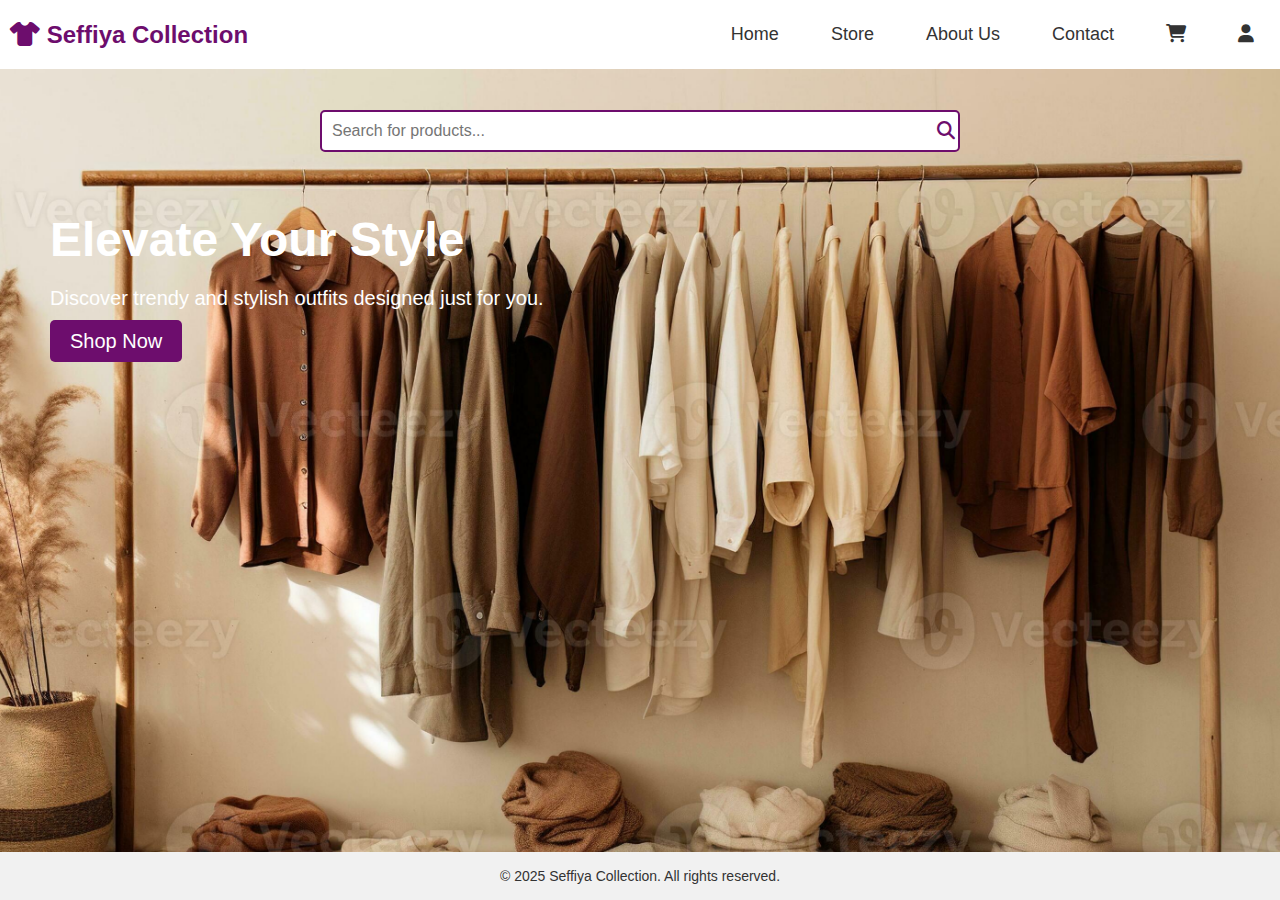
<file: index.html>
<!DOCTYPE html>
<html lang="en">
<head>
    <meta charset="UTF-8">
    <meta name="viewport" content="width=device-width, initial-scale=1.0">
    <title>Seffiya Collection</title>
    <link rel="stylesheet" href="https://cdnjs.cloudflare.com/ajax/libs/font-awesome/6.4.2/css/all.min.css">
    <link rel="stylesheet" href="css/style.css">
</head>
<body>
    <!-- Header Section -->
    <header>
        <div class="nav-container">
            <h1 class="logo"><i class="fas fa-tshirt"></i> Seffiya Collection</h1>
            <nav>
                <ul>
                    <li><a href="index.html">Home</a></li>
                    <li class="dropdown">
                        <a href="store.html" class="dropbtn">Store</a>
                        <div class="dropdown-content">
                          <a href="#new">New-Arrival</a>
                          <a href="#main">Main Categories</a>
                          <a href="#women">Clothes For Women</a>
                          <a href="#men">Clothes For men</a>
                          <a href="#kid">Clothes For kid</a>
                        </div>
                      </li>
                    <li><a href="about.html">About Us</a></li>
                    <li><a href="contact.html">Contact</a></li>
                    <li><a href="cart.html"><i class="fas fa-shopping-cart"></i></a></li>
                    <li><a href="login.html"><i class="fas fa-user"></i></a></li>
                </ul>
            </nav>
        </div>
    </header>

    <!-- Search Bar -->
    <div class="search-bar">
        <input type="text" placeholder="Search for products...">
        <button><i class="fas fa-search"></i></button>
    </div>

    <!-- Hero Section -->
    <section class="hero">
        <div class="hero-text">
            <h2>Elevate Your Style</h2>
            <p>Discover trendy and stylish outfits designed just for you.</p>
            <a href="store.html" class="btn">Shop Now</a>
        </div>
    </section>

    <!-- Footer Section -->
    <footer class="footer">
        <p>© 2025 Seffiya Collection. All rights reserved.</p>
    </footer>
</body>
</html>
</file>
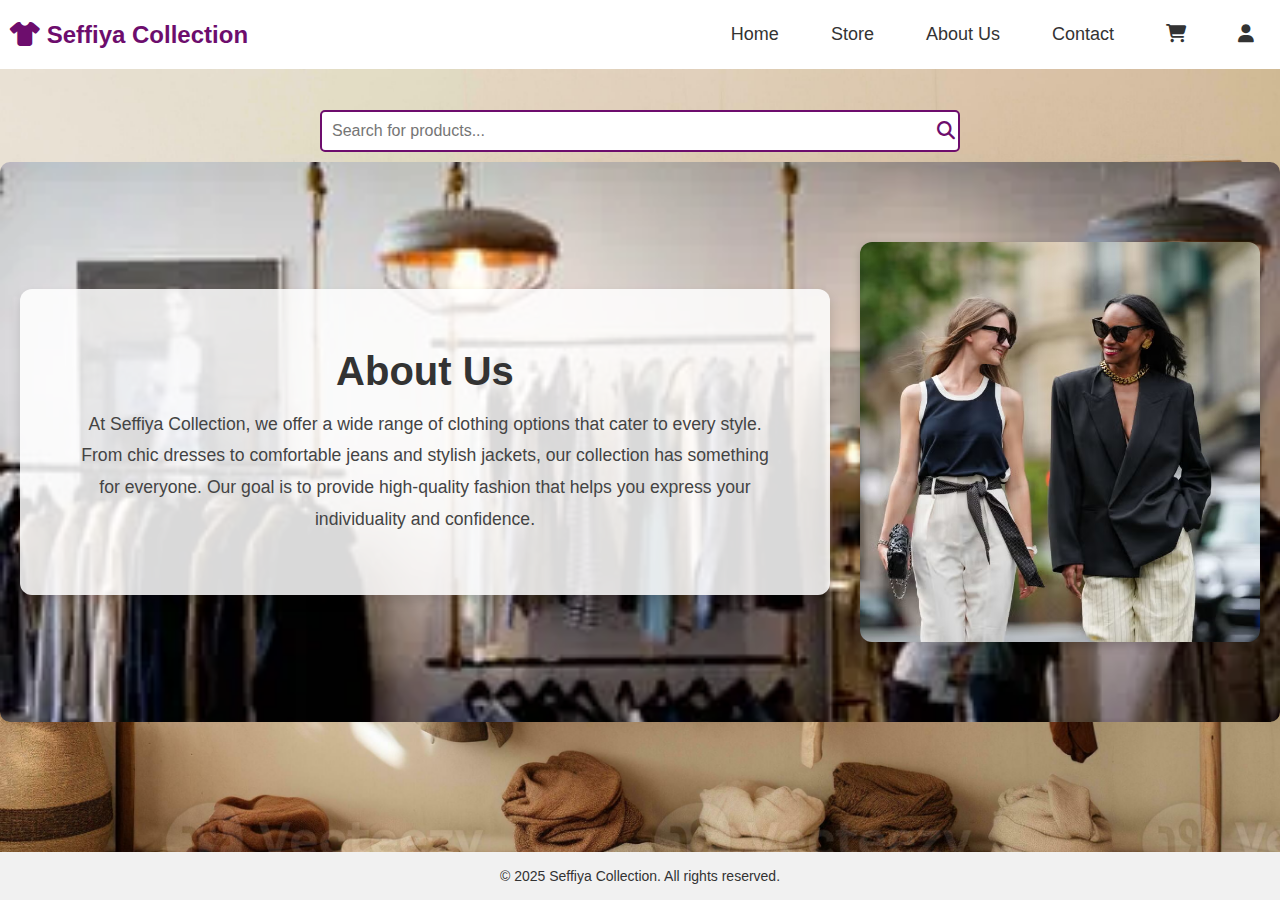
<file: about.html>
<!DOCTYPE html>
<html lang="en">
<head>
    <meta charset="UTF-8">
    <meta name="viewport" content="width=device-width, initial-scale=1.0">
    <title>About Us - Seffiya Collection</title>
    <link rel="stylesheet" href="https://cdnjs.cloudflare.com/ajax/libs/font-awesome/6.4.2/css/all.min.css">
    <link rel="stylesheet" href="css/style.css">
</head>
<body>
     <!-- Header Section -->
     <header>
        <div class="nav-container">
            <h1 class="logo"><i class="fas fa-tshirt"></i> Seffiya Collection</h1>
            <nav>
                <ul>
                    <li><a href="index.html">Home</a></li>
                    <li class="dropdown">
                        <a href="store.html" class="dropbtn">Store</a>
                        <div class="dropdown-content">
                          <a href="#new">New-Arrival</a>
                          <a href="#main">Main Categories</a>
                          <a href="#women">Clothes For Women</a>
                          <a href="#men">Clothes For men</a>
                          <a href="#kid">Clothes For kid</a>
                        </div>
                      </li>
                    <li><a href="about.html">About Us</a></li>
                    <li><a href="contact.html">Contact</a></li>
                    <li><a href="cart.html"><i class="fas fa-shopping-cart"></i></a></li>
                    <li><a href="login.html"><i class="fas fa-user"></i></a></li>
                </ul>
            </nav>
        </div>
    </header>

    <!-- Search Bar -->
    <div class="search-bar">
        <input type="text" placeholder="Search for products...">
        <button><i class="fas fa-search"></i></button>
    </div>

    <div class="container py-5">
        <section class="about-section d-flex flex-column align-items-center justify-content-center">
            <div class="about-content">
                <div class="about-container text-center">
                    <h2>About Us</h2>
                    <p>At Seffiya Collection, we offer a wide range of clothing options that cater to every style. From chic dresses to comfortable jeans and stylish jackets, our collection has something for everyone. Our goal is to provide high-quality fashion that helps you express your individuality and confidence.</p>
                </div>
                <img src="img/bg1.avif" alt="Fashion Collection" class="about-image">
            </div>
        </section>
    </div>
    <!-- Footer Section -->
    <footer class="footer">
        <p>© 2025 Seffiya Collection. All rights reserved.</p>
    </footer>
    <script src="https://cdn.jsdelivr.net/npm/bootstrap@5.3.0/dist/js/bootstrap.bundle.min.js"></script>
</body>
</html>
</file>
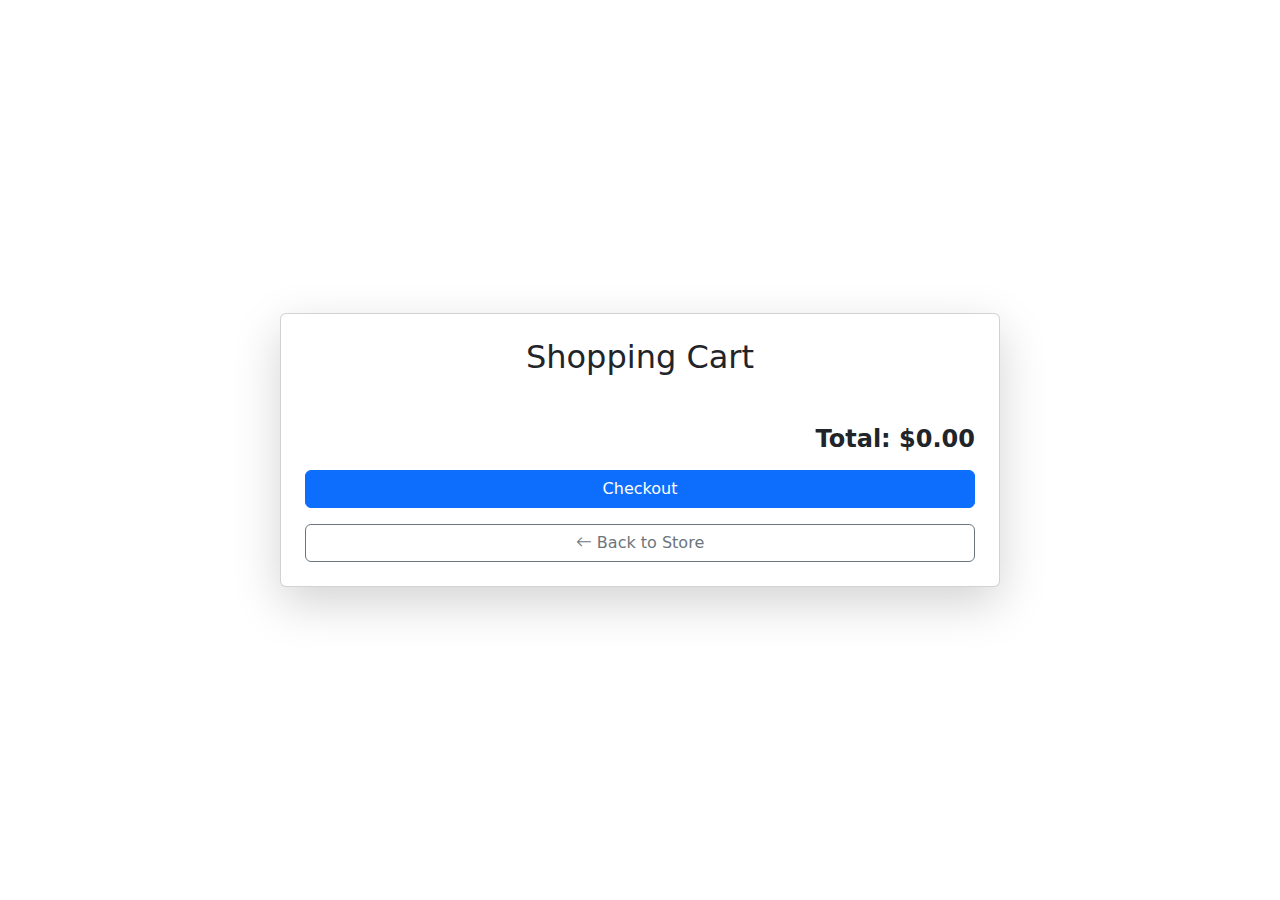
<file: cart.html>
<!DOCTYPE html>
<html lang="en">
<head>
    <meta charset="UTF-8">
    <meta name="viewport" content="width=device-width, initial-scale=1.0">
    <title>Shopping Cart</title>
    <link href="https://cdn.jsdelivr.net/npm/bootstrap@5.3.0/dist/css/bootstrap.min.css" rel="stylesheet">
    <script src="https://cdn.jsdelivr.net/npm/bootstrap@5.3.0/dist/js/bootstrap.bundle.min.js"></script>
    <script src="JavaScript/script.js"></script>
</head>
<body>

<!-- Centered Cart Container -->
<div class="container d-flex justify-content-center align-items-center min-vh-100">
    <div class="row w-100">
        <div class="col-lg-8 mx-auto">
            <div class="card shadow-lg p-4">
                <h2 class="mb-4 text-center">Shopping Cart</h2>

                <!-- Cart Items -->
                <div id="cart-items"></div> <!-- Items will be added dynamically -->

                <!-- Total & Checkout -->
                <div class="text-end mt-4">
                    <h4 class="fw-bold">Total: <span id="cart-total">$0.00</span></h4>
                    <button class="btn btn-primary w-100 mt-2" id="checkout-btn">Checkout</button>

                    <!-- Back to Store Button (Bootstrap Styled) -->
                    <a href="store.html" class="btn btn-outline-secondary w-100 mt-3">
                        <i class="bi bi-arrow-left"></i> Back to Store
                    </a>
                </div>
            </div>
        </div>
    </div>
</div>

<!-- Bootstrap Icons (for arrow icon) -->
<link rel="stylesheet" href="https://cdn.jsdelivr.net/npm/bootstrap-icons/font/bootstrap-icons.css">

</body>
</html>
</file>
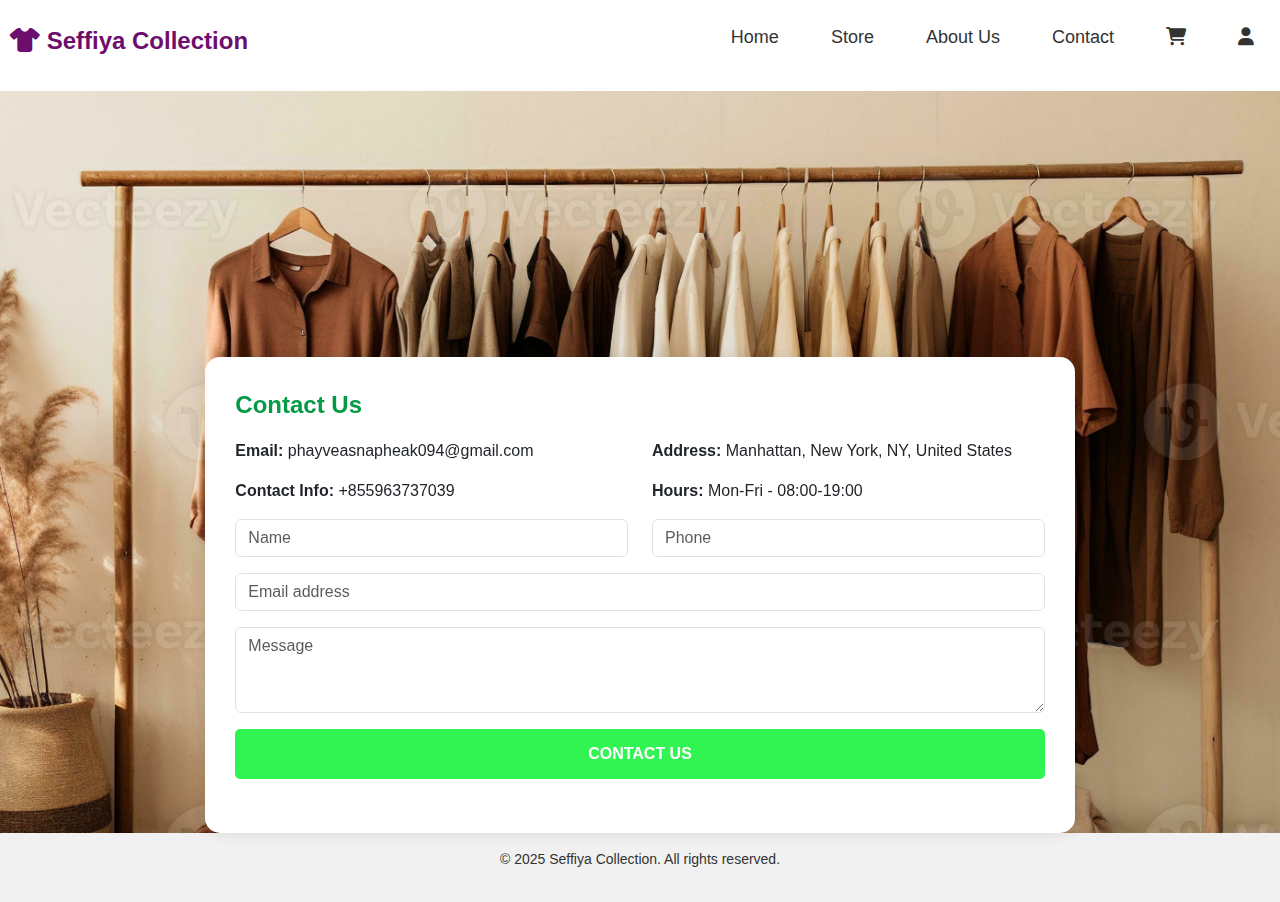
<file: contact.html>
<!DOCTYPE html>
<html lang="en">
<head>
    <meta charset="UTF-8">
    <meta name="viewport" content="width=device-width, initial-scale=1.0">
    <title>contact - Seffiya Collection</title>
    <link rel="stylesheet" href="https://cdnjs.cloudflare.com/ajax/libs/font-awesome/6.4.2/css/all.min.css">
    <link rel="stylesheet" href="https://cdn.jsdelivr.net/npm/bootstrap@5.3.0/dist/css/bootstrap.min.css">
    <script src="https://cdn.jsdelivr.net/npm/bootstrap@5.3.0/dist/js/bootstrap.bundle.min.js"></script>
    <link rel="stylesheet" href="css/style.css">
    <link rel="stylesheet" href="css/contact.css"
</head>
<body>
     <!-- Header Section -->
     <header>
        <div class="nav-container">
            <h1 class="logo"><i class="fas fa-tshirt"></i> Seffiya Collection</h1>
            <nav>
                <ul>
                    <li><a href="index.html">Home</a></li>
                    <li class="dropdown">
                        <a href="store.html" class="dropbtn">Store</a>
                        <div class="dropdown-content">
                          <a href="#new">New-Arrival</a>
                          <a href="#main">Main Categories</a>
                          <a href="#women">Clothes For Women</a>
                          <a href="#men">Clothes For men</a>
                          <a href="#kid">Clothes For kid</a>
                        </div>
                      </li>
                    <li><a href="about.html">About Us</a></li>
                    <li><a href="contact.html">Contact</a></li>
                    <li><a href="cart.html"><i class="fas fa-shopping-cart"></i></a></li>
                    <li><a href="login.html"><i class="fas fa-user"></i></a></li>
                </ul>
            </nav>
        </div>
    </header>

    <div class="container-fluid p-0">
        <!-- Location Section -->
        <div class="row">
            <div class="col-12">
                <iframe src="https://www.google.com/maps/embed?pb=!1m18!1m12!1m3!1d3023.847374035278!2d-73.98513048459492!3d40.74881797932732!2m3!1f0!2f0!3f0!3m2!1i1024!2i768!4f13.1!3m3!1m2!1s0x89c259af18b4e9ef%3A0xe4b0cbf88284fa38!2sEmpire%20State%20Building!5e0!3m2!1sen!2sus!4v1596288049335!5m2!1sen!2sus" 
                    width="100%" height="350" frameborder="0" style="border:0;" allowfullscreen="" aria-hidden="false" tabindex="0"></iframe>
            </div>
        </div>
        
        <!-- Contact Section -->
        <div class="cont-container">
            <div class="row justify-content-center">
                <div class="col-md-8 contact-container">
                    <p class="contact-header">Contact Us</p>
                    <div class="row">
                        <div class="col-md-6">
                            <p><strong>Email:</strong> phayveasnapheak094@gmail.com</p>
                            <p><strong>Contact Info:</strong> +855963737039</p>
                        </div>
                        <div class="col-md-6">
                            <p><strong>Address:</strong> Manhattan, New York, NY, United States</p>
                            <p><strong>Hours:</strong> Mon-Fri - 08:00-19:00</p>
                        </div>
                    </div>
                    <form id="contactForm">
                        <div class="row">
                            <div class="col-md-6 mb-3">
                                <input type="text" class="form-control" id="name" placeholder="Name" required>
                            </div>
                            <div class="col-md-6 mb-3">
                                <input type="text" class="form-control" id="phone" placeholder="Phone" required>
                            </div>
                        </div>
                        <div class="mb-3">
                            <input type="email" class="form-control" id="email" placeholder="Email address" required>
                        </div>
                        <div class="mb-3">
                            <textarea class="form-control" id="message" rows="3" placeholder="Message" required></textarea>
                        </div>
                        <button type="submit" class="btn contact-btn">CONTACT US</button>
                    </form>
                    <div class="mt-4" id="output"></div>
                </div>
            </div>
        </div>
    </div>
    <!-- Footer Section -->
    <footer class="footer">
        <p>© 2025 Seffiya Collection. All rights reserved.</p>
    </footer>
    <script src="JavaScript/script.js"></script>
</body>
</html>
</file>
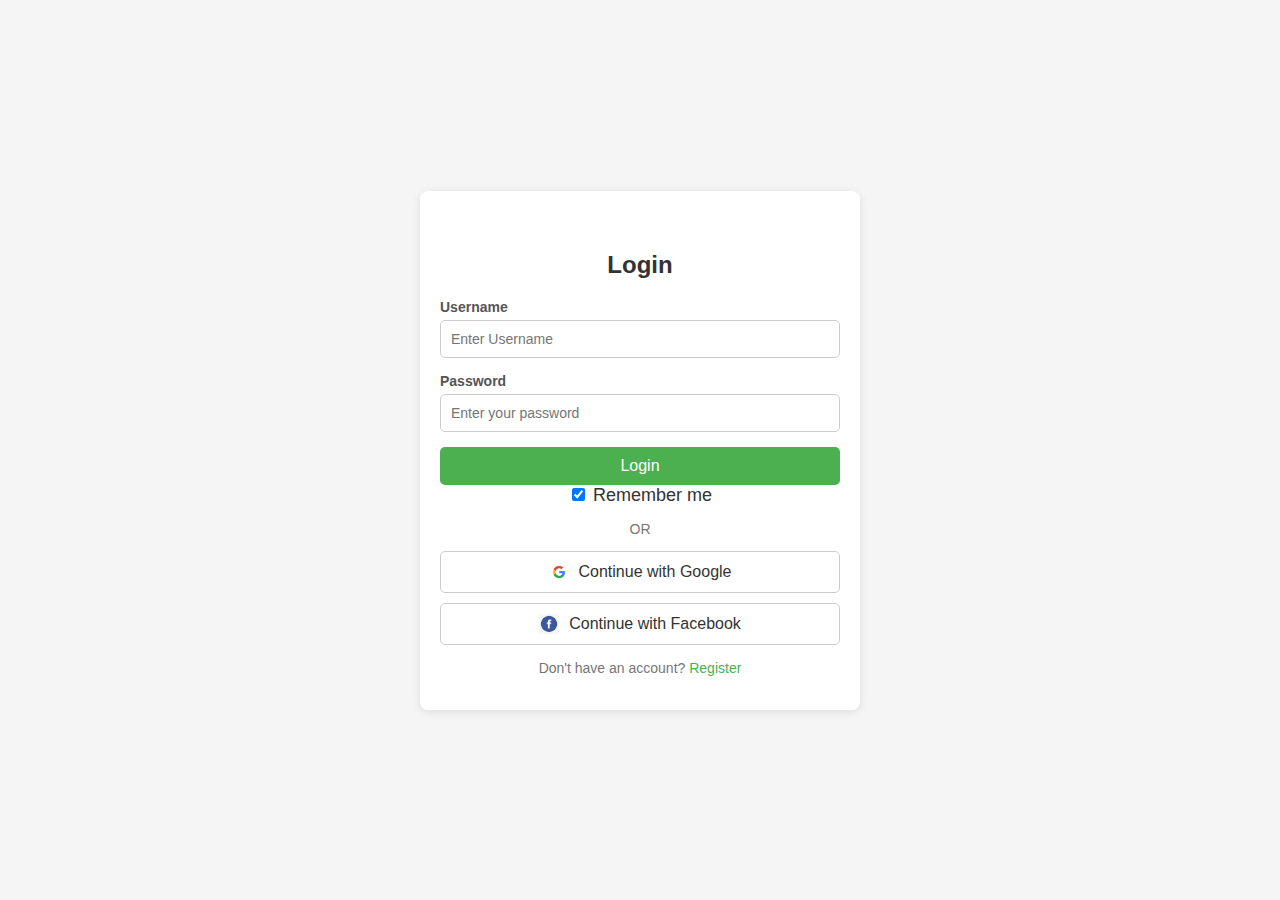
<file: login.html>
<!DOCTYPE html> 
<html lang="en">
<head>
    <meta charset="UTF-8">
    <meta name="viewport" content="width=device-width, initial-scale=1.0">
    <link rel="stylesheet" href="../css/login.css">
    <link rel="stylesheet" href="https://cdnjs.cloudflare.com/ajax/libs/font-awesome/5.15.1/css/all.min.css">
    <title>Login Form</title>
</head>
<body>
    <div class="login-container">
        <form class="login-form" onsubmit="return login(event)">
            <h2>Login</h2>
            <div class="input-group">
                <label for="uname"><b>Username</b></label>
                <input type="text" id="uname" placeholder="Enter Username" name="uname" required>
            </div>
            <div class="input-group">
                <label for="password">Password</label>
                <input type="password" id="password" name="password" placeholder="Enter your password" required>
            </div>
            <button type="submit" class="login-btn">Login</button>
            <label>
                <input type="checkbox" checked="checked" name="remember"> Remember me
            </label>
            <p class="extra-text">OR</p>
            <button type="button" class="social-login google-login">
                <img src="img/google-icon.png" alt="Google Logo">
                Continue with Google
            </button>
            <button type="button" class="social-login facebook-login">
                <img src="img/facebook.webp" alt="Facebook Logo">
                Continue with Facebook
            </button>
            <p class="extra-text">
                Don't have an account? <a href="register.html">Register</a>
            </p>
        </form>
    </div>

    <script>
        function login(event) {
            event.preventDefault(); // Prevents form from submitting normally

            const username = document.getElementById("uname").value;
            const password = document.getElementById("password").value;

            // Example username and password (Modify this for real authentication)
            const correctUsername = "admin";
            const correctPassword = "123";

            if (username === correctUsername && password === correctPassword) {
                alert("Login Successful!");
                window.location.href = "index.html"; // Redirect to home page
            } else {
                alert("Invalid username or password. Try again.");
            }
        }
    </script>
</body>
</html>
</file>
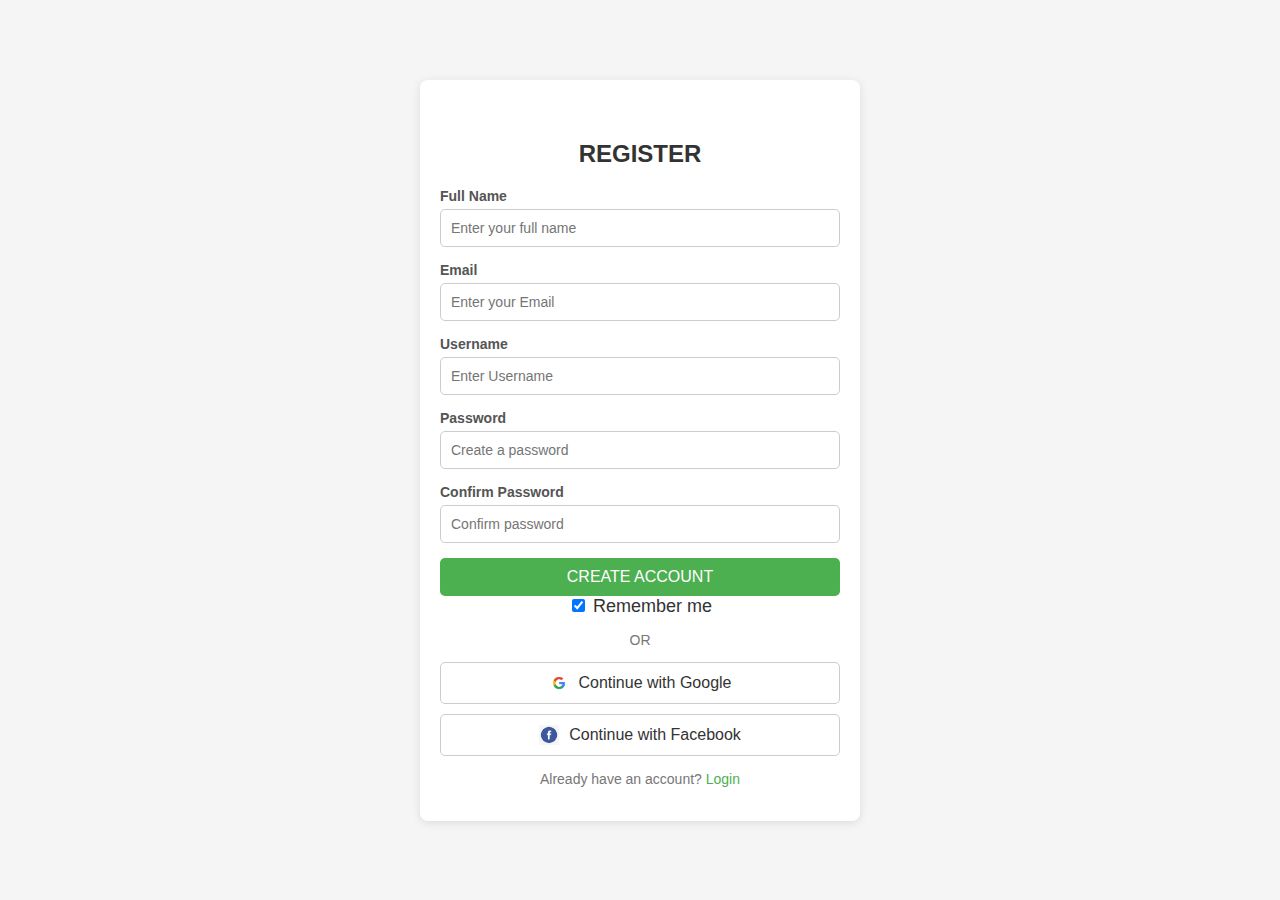
<file: register.html>
<!DOCTYPE html>
<html lang="en">
<head>
    <meta charset="UTF-8">
    <meta name="viewport" content="width=device-width, initial-scale=1.0">
    <link rel="stylesheet" href="https://cdnjs.cloudflare.com/ajax/libs/font-awesome/4.7.0/css/font-awesome.min.css">
    <link rel="stylesheet" href="../css/login.css">
    <title>Register Form</title>
</head>
<body>
    <div class="login-container">
        <form class="login-form">
            <h2>REGISTER</h2>
            <div class="input-group">
                <label for="full"><b>Full Name</b></label>
                <input type="text" placeholder="Enter your full name" name="full" required>
            </div>
            <div class="input-group">
                <label for="email"><b>Email</b></label>
                <input type="text" placeholder="Enter your Email" name="email" required>
            </div>
            <div class="input-group">
                <label for="uname"><b>Username</b></label>
                <input type="text" placeholder="Enter Username" name="uname" required>
            </div>
            <div class="input-group">
                <label for="password">Password</label>
                <input type="password" id="password" name="password" placeholder="Create a password" required>
            </div>
            <div class="input-group">
                <label for="password">Confirm Password</label>
                <input type="password" id="password" name="password" placeholder="Confirm password" required>
            </div>
            <button type="submit" class="login-btn">CREATE ACCOUNT</button>
            <label>
                <input type="checkbox" checked="checked" name="remember"> Remember me
            </label>
            <p class="extra-text">OR</p>
            <button type="button" class="social-login google-login">
                <img src="img/google-icon.png" alt="Google Logo" class="social-icon">
                Continue with Google
            </button>            
            <button type="button" class="social-login facebook-login">
                <img src="img/facebook.webp" alt="Facebook Logo" class="social-icon"> Continue with Facebook
            </button>
            <p class="extra-text">
                Already have an account? <a href="login.html">Login</a>
            </p>
        </form>
    </div>
    </div>    
</body>
</html>
</file>
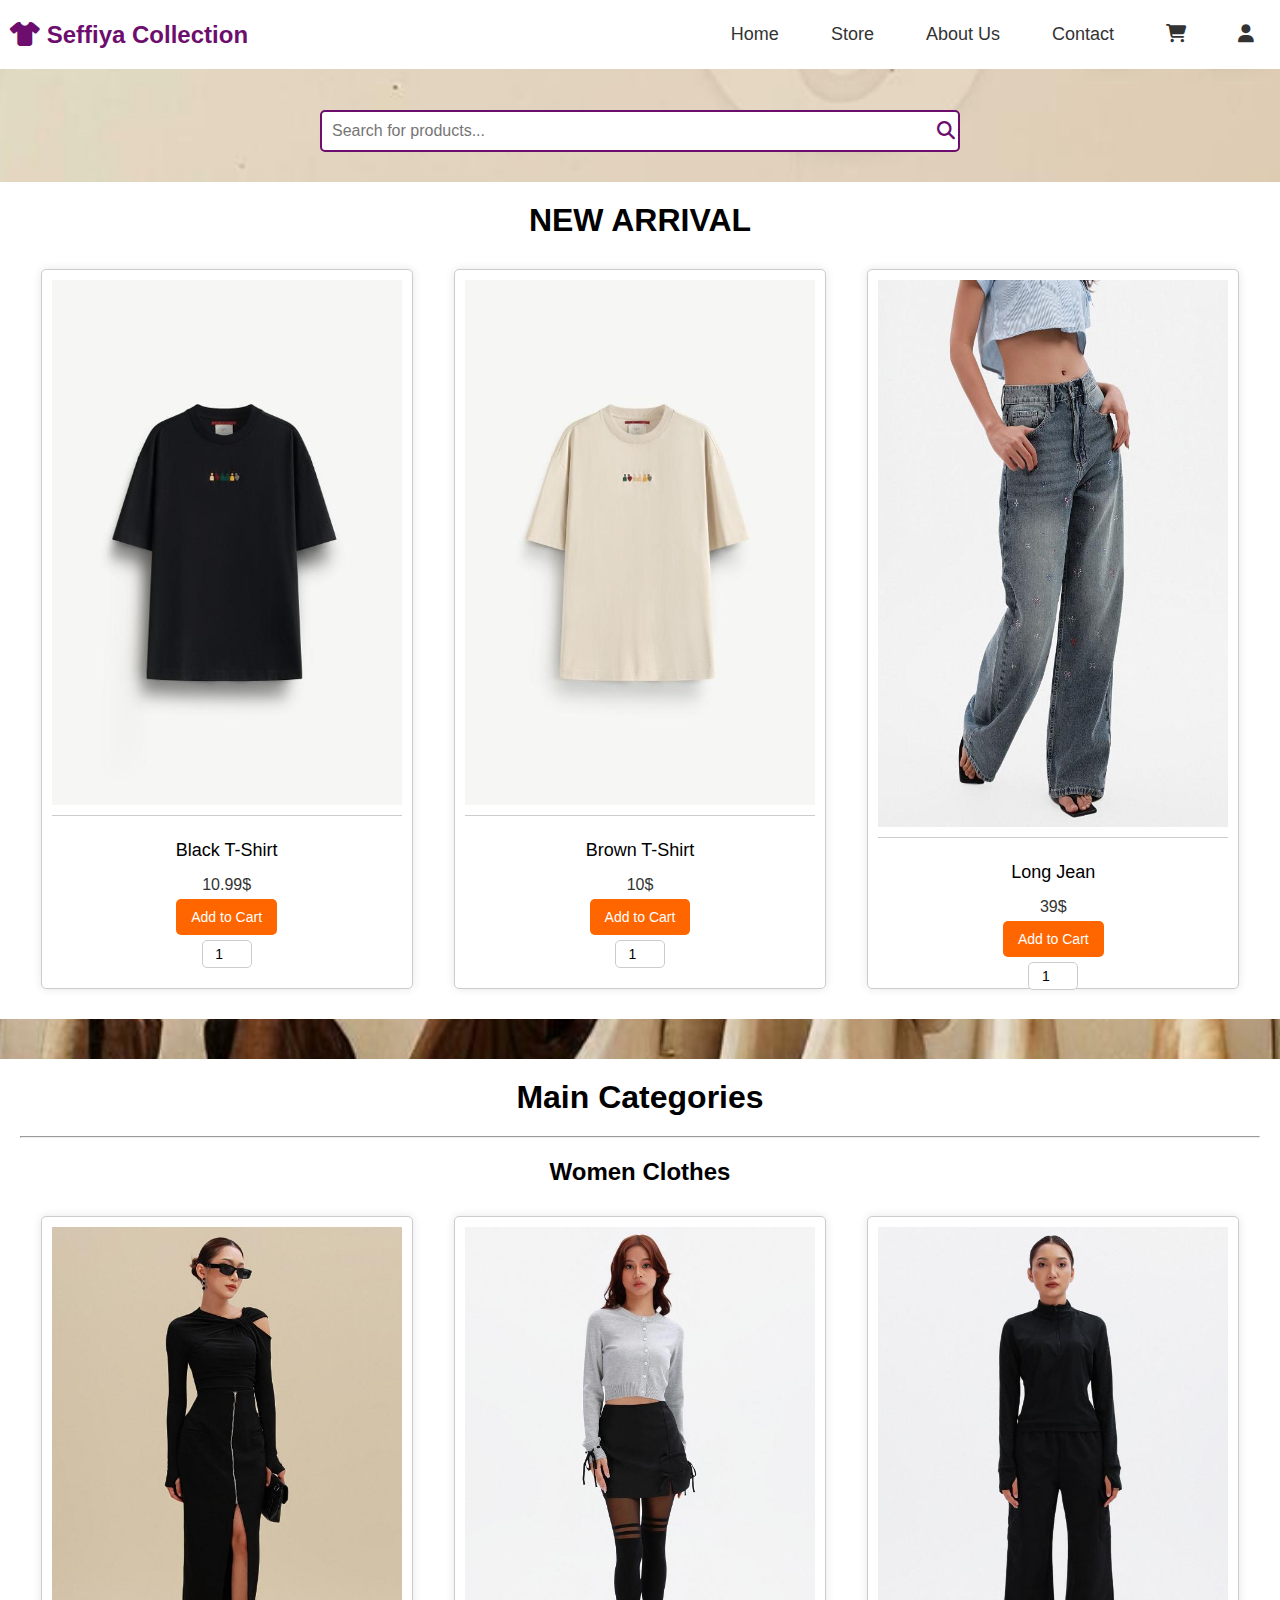
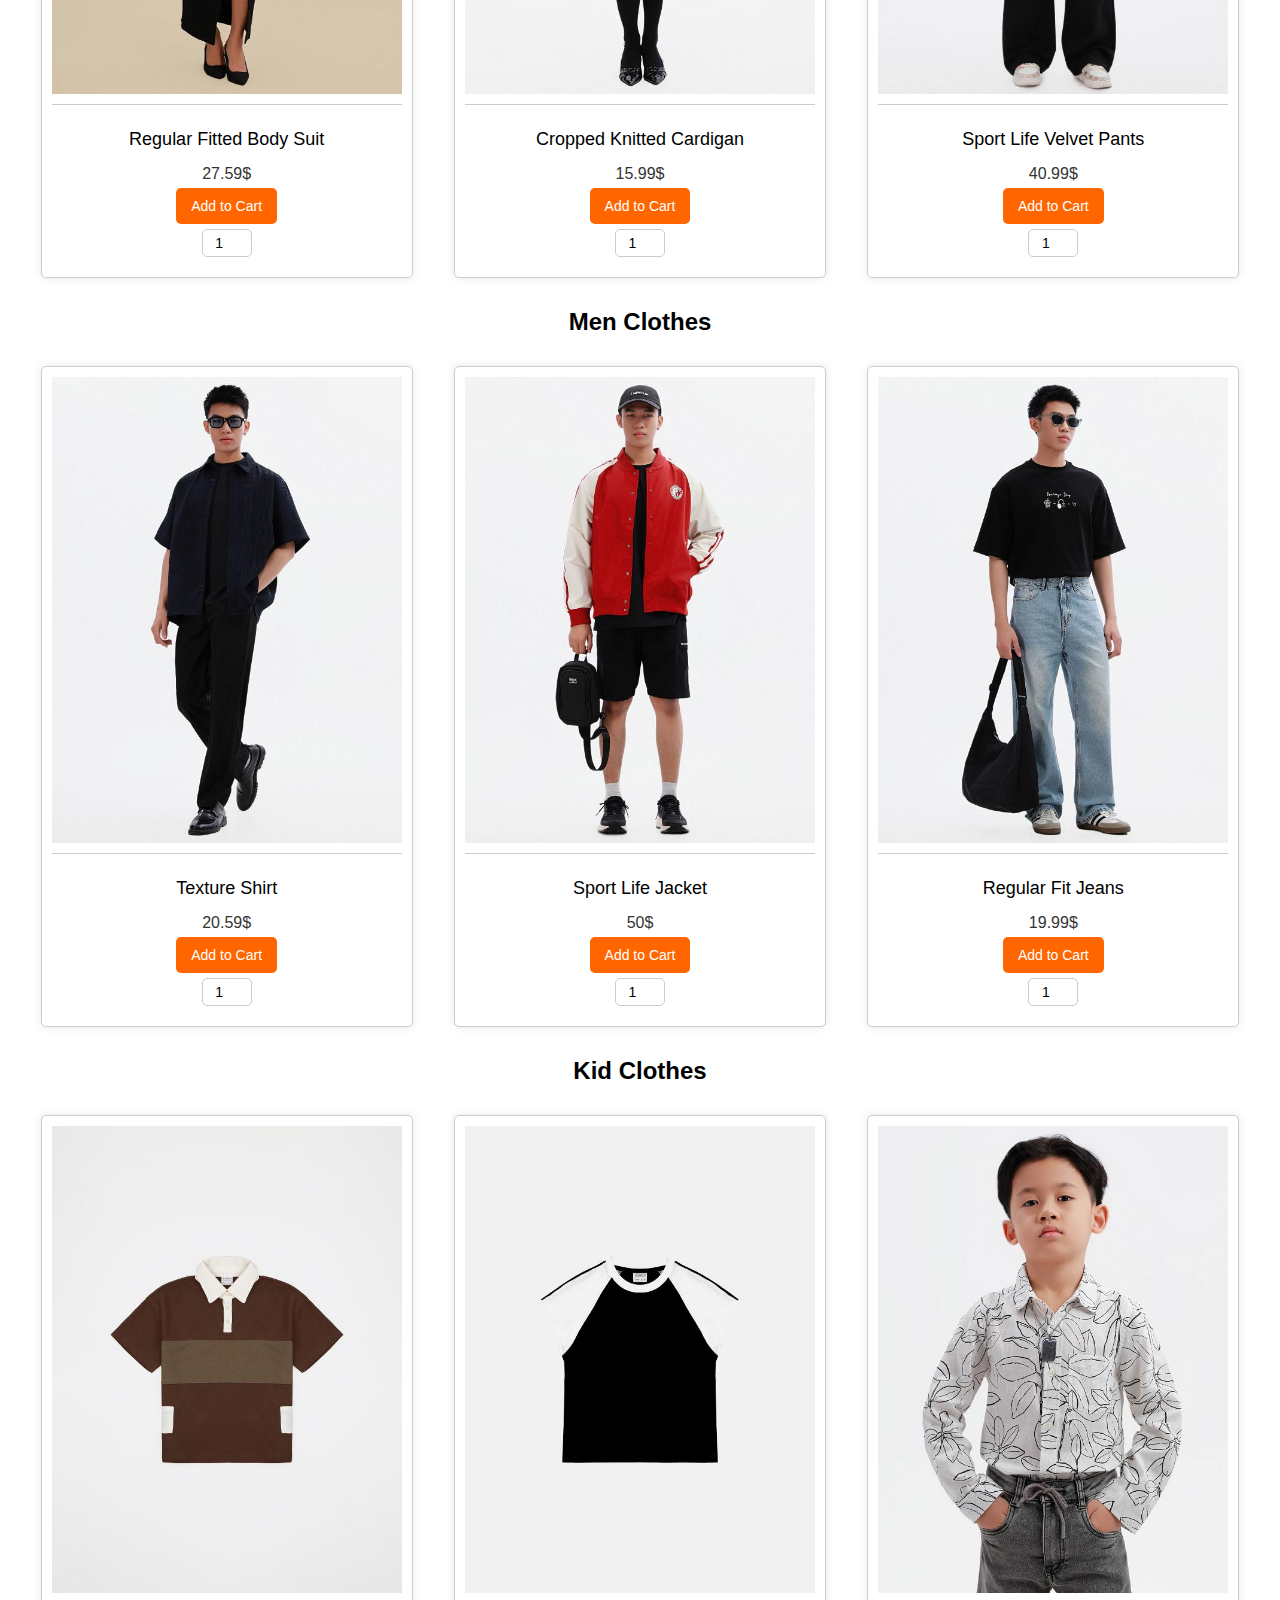
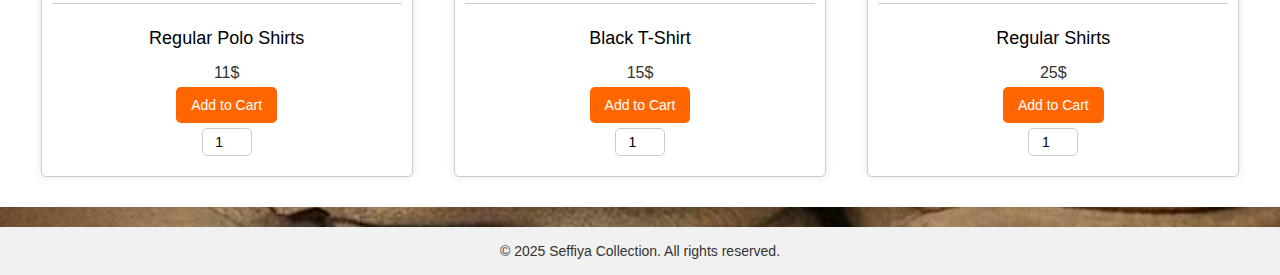
<file: store.html>
<!DOCTYPE html>
<html lang="en">
<head>
    <meta charset="UTF-8">
    <meta name="viewport" content="width=device-width, initial-scale=1.0">
    <title>Seffiya Store</title>
    <link rel="stylesheet" href="https://cdnjs.cloudflare.com/ajax/libs/font-awesome/6.4.2/css/all.min.css">
    <link rel="stylesheet" href="css/style.css">
    <script src="JavaScript/script.js"></script>

</head>
<body>
    <!-- Header Section -->
    <header>
        <div class="nav-container">
            <h1 class="logo"><i class="fas fa-tshirt"></i> Seffiya Collection</h1>
            <nav>
                <ul>
                    <li><a href="index.html">Home</a></li>
                    <li class="dropdown">
                        <a href="store.html" class="dropbtn">Store</a>
                        <div class="dropdown-content">
                          <a href="#new">New-Arrival</a>
                          <a href="#main">Main Categories</a>
                          <a href="#women">Clothes For Women</a>
                          <a href="#men">Clothes For men</a>
                          <a href="#kid">Clothes For kid</a>
                        </div>
                      </li>
                    <li><a href="about.html">About Us</a></li>
                    <li><a href="contact.html">Contact</a></li>
                    <li><a href="cart.html"><i class="fas fa-shopping-cart"></i></a></li>
                    <li><a href="login.html"><i class="fas fa-user"></i></a></li>
                </ul>
            </nav>
        </div>
    </header>
    
    <!-- Search Bar -->
    <div class="search-bar">
        <input type="text" placeholder="Search for products...">
        <button><i class="fas fa-search"></i></button>
    </div>   
    <!-- New Arrival Section -->
    <section class="new-arrival">
        <h1 id="new">NEW ARRIVAL</h1>
        <div class="product-container">
            <!-- Each Product Card with Add to Cart Button -->
            <div class="product-card">
                <img src="img/clothes1.jpg" alt="Black T-Shirt">
                <div class="product-details">
                    <p class="product-name">Black T-Shirt</p>
                    <p class="product-price">10.99$</p>
                    <button class="add-to-cart-btn" onclick="addToCart('Black T-Shirt', 10.99, 'img/clothes1.jpg', this)">Add to Cart</button>
                    <input type="number" class="quantity-input" min="1" value="1">
                </div>
            </div>
            <div class="product-card">
                <img src="img/clothes2.jpg" alt="Brown T-Shirt">
                <div class="product-details">
                    <p class="product-name">Brown T-Shirt</p>
                    <p class="product-price">10$</p>
                    <button class="add-to-cart-btn" onclick="addToCart('Brown T-Shirt', 10, 'img/clothes2.jpg', this)">Add to Cart</button>
                    <input type="number" class="quantity-input" min="1" value="1">
                </div>
            </div>
            <div class="product-card">
                <img src="img/clothes3.jpg" class="image3" alt="Long Jean">
                <div class="product-details">
                    <p class="product-name">Long Jean</p>
                    <p class="product-price">39$</p>
                    <button class="add-to-cart-btn" onclick="addToCart('Long Jean', 39, 'img/clothes3.jpg', this)">Add to Cart</button>
                    <input type="number" class="quantity-input" min="1" value="1">
                </div>
            </div>
        </div>
    </section>
    <!-- Main Categories Section -->
    <section class="main-categories">
        <h1 id="main">Main Categories</h1>
        <hr>
        <h2 id="women">Women Clothes</h2>
        <div class="product-container">
            <!-- Each Product Card with Add to Cart Button -->
            <div class="product-card">
                <img src="img/clothe4.jpg" alt="Regular Fitted Body Suit">
                <div class="product-details">
                    <p class="product-name">Regular Fitted Body Suit</p>
                    <p class="product-price">27.59$</p>
                    <button class="add-to-cart-btn" onclick="addToCart('Regular Fitted Body Suit', 27.59, 'img/clothe4.jpg', this)">Add to Cart</button>
                    <input type="number" class="quantity-input" min="1" value="1">
                </div>
            </div>
            <div class="product-card">
                <img src="img/clothe8.jpg" alt="Cropped Knitted Cardigan">
                <div class="product-details">
                    <p class="product-name">Cropped Knitted Cardigan</p>
                    <p class="product-price">15.99$</p>
                    <button class="add-to-cart-btn" onclick="addToCart('Cropped Knitted Cardigan', 15.99, 'img/clothe8.jpg', this)">Add to Cart</button>
                    <input type="number" class="quantity-input" min="1" value="1">
                </div>
            </div>
            <div class="product-card">
                <img src="img/clothe9.jpg"  alt="Sport Life Velvet Pants">
                <div class="product-details">
                    <p class="product-name">Sport Life Velvet Pants</p>
                    <p class="product-price">40.99$</p>
                    <button class="add-to-cart-btn" onclick="addToCart('Sport Life Velvet Pants', 40.99, 'img/clothe9.jpg', this)">Add to Cart</button>
                    <input type="number" class="quantity-input" min="1" value="1">
                </div>
            </div>
        </div>
        <h2 id="men">Men Clothes</h2>
        <div class="product-container">
            <!-- Each Product Card with Add to Cart Button -->
            <div class="product-card">
                <img src="img/clothe5.jpg" alt="Texture Shirt">
                <div class="product-details">
                    <p class="product-name">Texture Shirt</p>
                    <p class="product-price">20.59$</p>
                    <button class="add-to-cart-btn" onclick="addToCart('Texture Shirt', 20.59, 'img/clothe5.jpg', this)">Add to Cart</button>
                    <input type="number" class="quantity-input" min="1" value="1">
                </div>
            </div>
            <div class="product-card">
                <img src="img/clothe6.jpg" alt="Sport Life Jacket">
                <div class="product-details">
                    <p class="product-name">Sport Life Jacket</p>
                    <p class="product-price">50$</p>
                    <button class="add-to-cart-btn" onclick="addToCart('Sport Life Jacket', 50, 'img/clothe6.jpg', this)">Add to Cart</button>
                    <input type="number" class="quantity-input" min="1" value="1">
                </div>
            </div>
            <div class="product-card">
                <img src="img/clothe7.jpg"  alt="Regular Fit Jeans">
                <div class="product-details">
                    <p class="product-name">Regular Fit Jeans</p>
                    <p class="product-price">19.99$</p>
                    <button class="add-to-cart-btn" onclick="addToCart('Regular Fit Jeans', 19.99, 'img/clothe7.jpg', this)">Add to Cart</button>
                    <input type="number" class="quantity-input" min="1" value="1">
                </div>
            </div>
        </div>
        <h2 id="kid">Kid Clothes</h2>
        <div class="product-container">
            <!-- Each Product Card with Add to Cart Button -->
            <div class="product-card">
                <img src="img/clothe13.jpg" alt="Regular Polo Shirts">
                <div class="product-details">
                    <p class="product-name">Regular Polo Shirts</p>
                    <p class="product-price">11$</p>
                    <button class="add-to-cart-btn" onclick="addToCart('Regular Polo Shirt', 11, 'img/clothe13.jpg', this)">Add to Cart</button>
                    <input type="number" class="quantity-input" min="1" value="1">
                </div>
            </div>
            <div class="product-card">
                <img src="img/clothe11.jpg" alt="Black T-Shirt">
                <div class="product-details">
                    <p class="product-name">Black T-Shirt</p>
                    <p class="product-price">15$</p>
                    <button class="add-to-cart-btn" onclick="addToCart('Black T-Shirt', 15, 'img/clothe11.jpg', this)">Add to Cart</button>
                    <input type="number" class="quantity-input" min="1" value="1">
                </div>
            </div>
            <div class="product-card">
                <img src="img/clothe12.jpg" alt="Regular Shirts">
                <div class="product-details">
                    <p class="product-name">Regular Shirts</p>
                    <p class="product-price">25$</p>
                    <button class="add-to-cart-btn" onclick="addToCart('Regular Shirts', 25, 'img/clothe12.jpg', this)">Add to Cart</button>
                    <input type="number" class="quantity-input" min="1" value="1">
                </div>
            </div>
        </div>
    </section>
    <!-- Footer Section -->
    <footer class="footer">
        <p>© 2025 Seffiya Collection. All rights reserved.</p>
    </footer>
</body>
</html>
</file>
<file: css/style.css>
* {
  margin: 0;
  padding: 0;
  box-sizing: border-box;
  font-family: 'Poppins', sans-serif;
}

body {
  background: url('../img/background.jpg') no-repeat center center/cover;
  display: flex;
  flex-direction: column;
  min-height: 100vh;
  padding-top: 100px;
}

.nav-container {
  display: flex;
  justify-content: space-between;
  align-items: center;
  padding: 10px;
  background: white;
  transition: 0.4s;
  position: fixed;
  width: 100%;
  top: 0;
  z-index: 99;
}


.logo {
  font-size: 24px;
  font-weight: bold;
  color: #6D0D6D;
}
/* Dropdown Styles */
li a, .dropbtn {
  display: inline-block;
  color: white;
  text-align: center;
  padding: 14px 16px;
  text-decoration: none;
}

li.dropdown {
  display: inline-block;
}

.dropdown-content {
  display: none;
  position: absolute;
  background-color: #f9f9f9;
  min-width: 160px;
  box-shadow: 0px 8px 16px 0px rgba(0,0,0,0.2);
  z-index: 1;
}

.dropdown-content a {
  color: black;
  padding: 12px 16px;
  text-decoration: none;
  display: block;
  text-align: left;
}

.dropdown:hover .dropdown-content {
  display: block;
}
.dropbtn{
  color: #333;
}
nav ul {
  list-style: none;
  display: flex;
  gap: 20px;
}

nav ul li a {
  text-decoration: none;
  color: #333;
  font-size: 18px;
}
nav ul li a:hover {
  color: #6D0D6D;
  border-bottom: 2px solid #6D0D6D;
  font-weight: bold;
}

.search-bar {
  display: flex;
  align-items: center;
  justify-content: center;
  margin: 10px auto;
  width: 50%;
  position: relative;
}

.search-bar input {
  width: 100%;
  padding: 10px;
  font-size: 16px;
  border: 2px solid #6D0D6D;
  border-radius: 5px;
}

.search-bar button {
  position: absolute;
  right: 5px;
  top: 50%;
  transform: translateY(-50%);
  background: transparent;
  border: none;
  font-size: 18px;
  color: #6D0D6D;
  cursor: pointer;
}

.hero {
  display: flex;
  align-items: center;
  justify-content: space-between;
  padding: 50px;
  color: white;
}

.hero-text {
  max-width: 50%;
}

.hero-text h2 {
  font-size: 48px;
  font-weight: bold;
}

.hero-text p {
  font-size: 20px;
  margin: 20px 0;
}

.btn {
  background: #6D0D6D;
  color: white;
  padding: 10px 20px;
  text-decoration: none;
  font-size: 20px;
  border-radius: 5px;
}

.hero-image img {
  width: 100%;
  max-width: 500px;
}

@media (max-width: 768px) {
  .hero {
      flex-direction: column;
      text-align: center;
  }
  .hero-text {
      max-width: 100%;
  }
  .search-bar {
      width: 80%;
  }
}
.new-arrival {
padding: 20px;
background: #fff;
margin: 20px 0;
}

.new-arrival h1 {
text-align: center;
margin-bottom: 20px;
}

.product-container {
display: flex;
justify-content: space-around;
flex-wrap: wrap;
}

.product-card {
background: #fff;
border: 1px solid #ccc;
border-radius: 5px;
padding: 10px;
margin: 10px;
width: 30%;
box-shadow: 0 0 10px rgba(0, 0, 0, 0.1);
text-align: center;
}

.add-to-cart {
  display: inline-block;
  background: #6D0D6D;
  color: white;
  padding: 10px 20px;
  text-decoration: none;
  font-size: 16px;
  border-radius: 5px;
  margin-top: 10px;
  cursor: pointer;
}

.add-to-cart:hover {
  background: #5a0a5a;
}
.product-card img {
max-width: 100%;
border-bottom: 1px solid #ccc;
padding-bottom: 10px;
margin-bottom: 10px;
}
.image3 {
  width: 500%;
  height: 80%;
}

.product-details {
padding: 10px;
}
.product-details {
  display: flex;
  flex-direction: column;
  align-items: center;
  gap: 5px;
}

.quantity-input {
  width: 50px;
  padding: 5px;
  text-align: center;
  border: 1px solid #ccc;
  border-radius: 5px;
  font-size: 14px;
}

.add-to-cart-btn {
  background-color: #ff6600;
  color: white;
  border: none;
  padding: 10px 15px;
  cursor: pointer;
  font-size: 14px;
  border-radius: 5px;
  transition: 0.3s;
}

.add-to-cart-btn:hover {
  background-color: #e65c00;
}

.product-name {
font-size: 18px;
margin-bottom: 10px;
}

.product-price {
font-size: 16px;
color: #333;
}

.discounted-price {
text-decoration: line-through;
color: red;
margin-right: 10px;
}

.quick-view {
display: block;
margin-top: 10px;
color: #77aaff;
cursor: pointer;
}
.main-categories {
padding: 20px;
background: #fff;
margin: 20px 0;
}

.main-categories h1 {
text-align: center;
margin-bottom: 20px;
}
.main-categories h2 {
  text-align: center;
  margin-bottom: 20px;
  margin-top: 20px;
  }

.main-categories .product-container {
display: flex;
justify-content: space-around;
flex-wrap: wrap;
}

.main-categories .product-card {
background: #fff;
border: 1px solid #ccc;
border-radius: 5px;
padding: 10px;
margin: 10px;
width: 30%;
box-shadow: 0 0 10px rgba(0, 0, 0, 0.1);
text-align: center;
}

.main-categories .product-card img {
max-width: 100%;
border-bottom: 1px solid #ccc;
padding-bottom: 10px;
margin-bottom: 10px;
}

.main-categories .product-details {
padding: 10px;
}

.main-categories .product-name {
font-size: 18px;
margin-bottom: 10px;
}
/* Slideshow Styles */
.slideshow-container {
  position: relative;
  max-width: 100%;
  margin: auto;
  overflow: hidden;
}

.slides {
  display: none;
  width: 100%;
}

.slides img {
  width: 100%;
  vertical-align: middle;
}

.prev, .next {
  cursor: pointer;
  position: absolute;
  top: 50%;
  width: auto;
  padding: 16px;
  margin-top: -22px;
  color: white;
  font-weight: bold;
  font-size: 18px;
  transition: 0.6s ease;
  border-radius: 0 3px 3px 0;
  user-select: none;
}

.next {
  right: 0;
  border-radius: 3px 0 0 3px;
}

.prev:hover, .next:hover {
  background-color: rgba(0, 0, 0, 0.8);
}

.dot-container {
  text-align: center;
  padding: 20px;
  background: #ddd;
}

.dot {
  cursor: pointer;
  height: 15px;
  width: 15px;
  margin: 0 2px;
  background-color: #bbb;
  border-radius: 50%;
  display: inline-block;
  transition: background-color 0.6s ease;
}

.active, .dot:hover {
  background-color: #717171;
}

.fade {
  animation-name: fade;
  animation-duration: 1.5s;
}

@keyframes fade {
  from {opacity: .4} 
  to {opacity: 1}
}
/* About Section Styles */
.about-section {
  display: flex;
  align-items: center;
  justify-content: center;
  text-align: center;
  padding: 80px 20px;
  background: url('../img/backgroundimage1.webp') no-repeat center center/cover;
  border-radius: 10px;
  position: relative;
  min-height: 500px;
}
/* About Section Styles*/
.about-section {
  display: flex;
  align-items: center;
  justify-content: center;
  text-align: center;
  padding: 80px 20px;
  border-radius: 10px;
  position: relative;
  min-height: 500px;
}

.about-container {
  background: rgba(255, 255, 255, 0.85);
  padding: 60px;
  border-radius: 12px;
  box-shadow: 0 6px 12px rgba(0, 0, 0, 0.15);
}

.about-container h2 {
  font-size: 2.5rem;
  color: #333;
  margin-bottom: 15px;
  font-weight: bold;
}

.about-container p {
  font-size: 1.1rem;
  color: #444;
  line-height: 1.8;
  font-weight: 500;
}

.about-content {
  display: flex;
  align-items: center;
  justify-content: space-between;
  gap: 30px;
}

.about-image {
  max-width: 400px;
  border-radius: 12px;
  box-shadow: 0 4px 10px rgba(0, 0, 0, 0.2);
}

@media (max-width: 768px) {
  .about-content {
      flex-direction: column;
      text-align: center;
  }
}
/* Footer Styles */
.footer {
  margin-top: auto;
  text-align: center;
  padding: 1em 0;
  background-color: #f1f1f1
}
.footer p {
  font-size: 14px;
  color: #333;
}
</file>
<file: css/contact.css>
body {
    font-family: Arial, sans-serif;
    background-color: #f8f9fa;
}
.contact-container {
    background: #fff;
    padding: 30px;
    border-radius: 15px;
    box-shadow: 0px 0px 15px rgba(0, 0, 0, 0.1);
    position: relative;
    margin-top: -100px;
    z-index: 1;
}
.contact-header {
    font-size: 24px;
    font-weight: bold;
    color: #049a45;
}
.contact-btn {
    background-color: #31f351;
    color: #fff;
    width: 100%;
    padding: 12px;
    font-size: 16px;
    font-weight: bold;
    border-radius: 5px;
}
.contact-btn:hover {
    background-color: #1bdf3f;
}
</file>
<file: css/login.css>
body {
    font-family: Arial, sans-serif;
    margin: 0;
    background-color: #f8f8f8;
    padding: 0;
    display: flex;
    height: 100vh;
}
h2 {
  text-align: center;
  margin: 40px 0;
  font-size: 36px;
}

/* Register*/
.login-container {
    width: 100%;
    max-width: 400px;
    padding: 20px;
    background: #fff;
    border-radius: 20px;
    box-shadow: 0px 4px 8px rgba(0, 0, 0, 0.2);
    text-align: center;
    color: #333;
    }
    
    .login-form h2 {
    margin-bottom: 20px;
    font-size: 24px;
    }
    
    .input-group {
    margin-bottom: 15px;
    text-align: left;
    }
    
    .input-group label {
    display: block;
    font-size: 14px;
    margin-bottom: 5px;
    color: #666;
    }
    
    .input-group input {
    width: 100%;
    padding: 10px;
    border: 1px solid #ccc;
    border-radius: 5px;
    font-size: 16px;
    }
    
    .login-btn {
    width: 100%;
    padding: 10px;
    font-size: 16px;
    background-color: #18d564;
    border: none;
    color: #fff;
    border-radius: 5px;
    cursor: pointer;
    transition: 0.3s;
    }
    
    .login-btn:hover {
    background-color: #6a11cb;
    }
    
    .extra-text {
    margin-top: 10px;
    font-size: 14px;
    color: #666;
    }
    
    .extra-text a {
    color: #2575fc;
    text-decoration: none;
    }
    
    .extra-text a:hover {
    text-decoration: underline;
    }
    .login-container {
        padding: 15px;
    }
    
    .login-form h2 {
        font-size: 20px;
    }
    
    .input-group input {
        font-size: 14px;
        padding: 8px;
    }
    .login-btn {
        font-size: 14px;
        padding: 8px;
    }
    .social-login {
        width: 100%;
        padding: 10px;
        font-size: 16px;
        border: 1px solid #ccc;
        border-radius: 5px;
        background-color: #fff;
        color: #333;
        display: flex;
        align-items: center;
        justify-content: center;
        margin: 10px 0;
        cursor: pointer;
        transition: background-color 0.3s;
    }
    
    .social-login img.social-icon {
        width: 20px;
        height: 20px;
        margin-right: 10px;
    }
    
    .social-login:hover {
        background-color: #f0f0f0;
    }
    
    .google-login img {
        content: url("https://upload.wikimedia.org/wikipedia/commons/thumb/5/53/Google_%22G%22_Logo.svg/512px-Google_%22G%22_Logo.svg.png");
    }
    
    .facebook-login img {
        content: url("https://upload.wikimedia.org/wikipedia/commons/5/51/Facebook_f_logo_%282019%29.svg");
    }
    
    /* Login Form*/
    /* General styles for the login form */
    body {
      font-family: Arial, sans-serif;
      margin: 0;
      padding: 0;
      display: flex;
      justify-content: center;
      align-items: center;
      height: 100vh;
      background-color: #f5f5f5;
      font-size: 18px;
    }
    
    .login-container {
      width: 100%;
      max-width: 400px;
      background-color: #ffffff;
      padding: 20px;
      border-radius: 8px;
      box-shadow: 0 2px 10px rgba(0, 0, 0, 0.1);
    }
    
    .login-form h2 {
      margin-bottom: 20px;
      font-size: 24px;
      text-align: center;
      color: #333;
    }
    
    .input-group {
      margin-bottom: 15px;
    }
    
    .input-group label {
      display: block;
      margin-bottom: 5px;
      font-weight: bold;
      color: #555;
    }
    
    .input-group input {
      width: 100%;
      padding: 10px;
      font-size: 14px;
      border: 1px solid #ccc;
      border-radius: 5px;
      box-sizing: border-box;
    }
    
    .login-btn {
      width: 100%;
      padding: 10px;
      font-size: 16px;
      background-color: #4CAF50;
      color: white;
      border: none;
      border-radius: 5px;
      cursor: pointer;
    }
    
    .login-btn:hover {
      background-color: #45a049;
    }
    
    .extra-text {
      margin-top: 15px;
      text-align: center;
      color: #777;
    }
    
    .extra-text a {
      color: #4CAF50;
      text-decoration: none;
    }
    
    .extra-text a:hover {
      text-decoration: underline;
    }
    
    /* Styles for social login buttons */
    .social-login {
      width: 100%;
      padding: 10px;
      font-size: 16px;
      border: 1px solid #ccc;
      border-radius: 5px;
      background-color: #fff;
      color: #333;
      display: flex;
      align-items: center;
      justify-content: center;
      margin: 10px 0;
      cursor: pointer;
      transition: background-color 0.3s;
    }
    
    .social-login img {
      width: 20px;
      height: 20px;
      margin-right: 10px;
    }
    
    .social-login:hover {
      background-color: #f0f0f0;
    }
    
    .google-login img {
      content: url("../img/google-icon.png");
    }
    
    .facebook-login img {
      content: url("../img/facebook.webp");
    }
    /* Cart Page */
#cart-items {
  width: 80%;
  margin: 20px auto;
  background: white;
  padding: 20px;
  border-radius: 10px;
  box-shadow: 0 4px 8px rgba(0, 0, 0, 0.1);
}
.cart-item {
  display: flex;
  align-items: center;
  justify-content: space-between;
  border-bottom: 1px solid #ddd;
  padding: 10px 0;
}

.cart-item img {
  width: 50px;
  border-radius: 5px;
}

.cart-item .item-name {
  flex: 2;
  font-weight: bold;
}

.cart-item .item-price {
  flex: 1;
  color: #28a745;
}

.cart-item .item-quantity {
  width: 50px;
  text-align: center;
}

.cart-item .remove-btn {
  background-color: red;
  color: white;
  border: none;
  padding: 5px 10px;
  cursor: pointer;
  border-radius: 5px;
}

.cart-item .remove-btn:hover {
  background-color: darkred;
}

/* Cart Total */
#cart-total {
  text-align: center;
  font-size: 22px;
  margin-top: 40px;
  align-items: right;
}

/* Responsive */
@media (max-width: 768px) {
  .product-container {
      flex-direction: column;
      align-items: center;
  }

  .product-card {
      width: 90%;
  }
}
</file>
